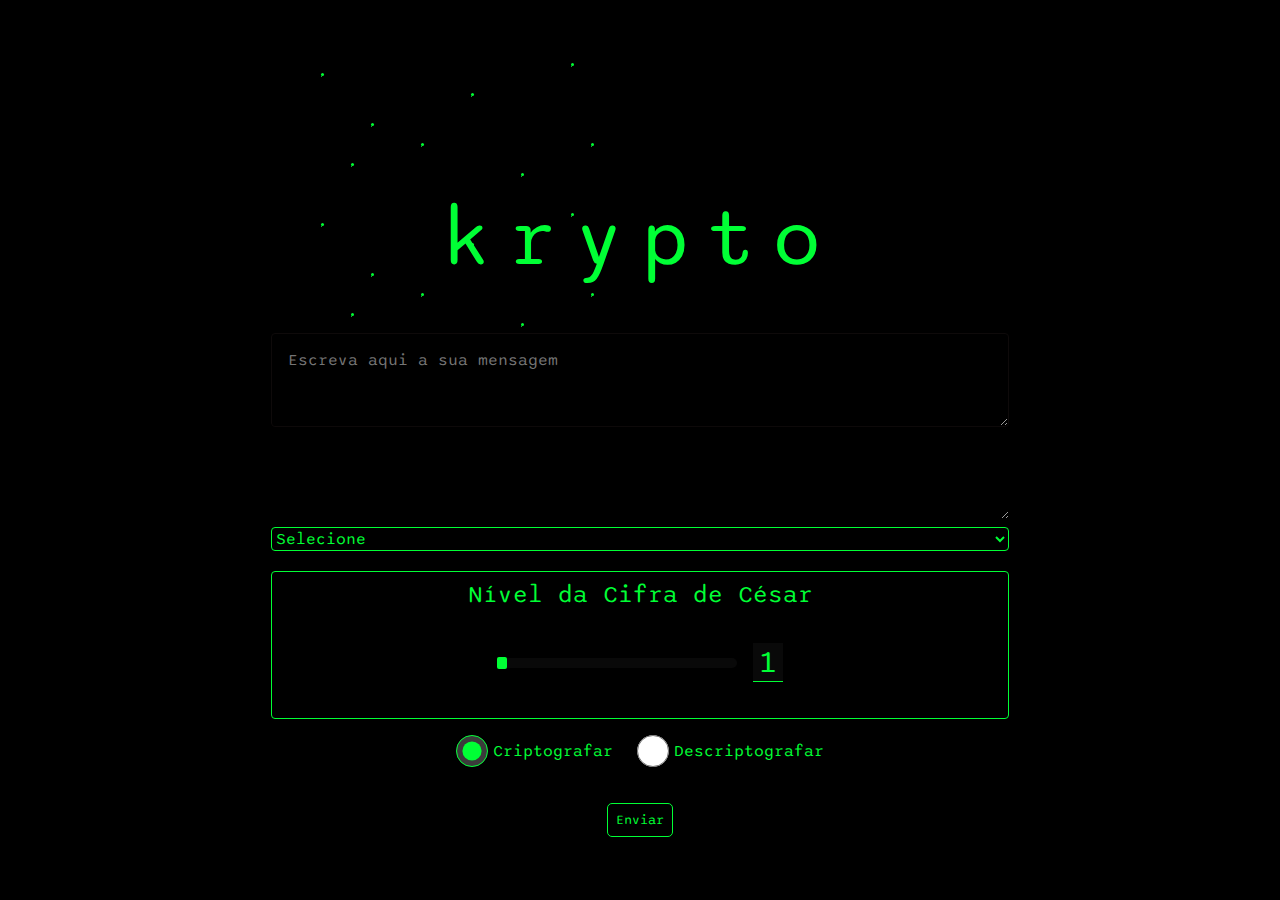
<file: index.html>
<!DOCTYPE html>
<html lang="pt-br">
  <head>
    <meta charset="UTF-8" />
    <meta http-equiv="X-UA-Compatible" content="IE=edge" />
    <meta name="viewport" content="width=device-width, initial-scale=1.0" />

    <link rel="preconnect" href="https://fonts.googleapis.com" />
    <link rel="preconnect" href="https://fonts.gstatic.com" crossorigin />
    <link rel="preconnect" href="https://fonts.googleapis.com" />
    <link rel="preconnect" href="https://fonts.gstatic.com" crossorigin />
    <link
      href="https://fonts.googleapis.com/css2?family=Sono:wght@300&display=swap"
      rel="stylesheet"
    />

    <link rel="shortcut icon" href="./assets/lock.svg" type="image/x-icon" />

    <link rel="stylesheet" href="./css/style.css" />

    <title>krypto - Seu bloco codificador!</title>
  </head>

  <body>
    <main>
      <div class="container">
        <div class="ceu">
          <div class="stars"></div>
          <div class="stars2"></div>

          <h1 class="titulo-principal">krypto</h1>
        </div>

        <br />
        <div class="subcontainer">
          <form action="#">
            <textarea
              class="campo-mensagem"
              name="mensagem"
              id="mensagem"
              cols="50"
              rows="3"
              placeholder="Escreva aqui a sua mensagem"
            ></textarea>

            <textarea
              id="resultado"
              class="mensagem resultado"
              cols="50"
              rows="3"
              readonly
            ></textarea>

            <label id="selecione" for="select"></label>
            <select name="select" class="select" id="select">
              <option value="selecione" disabled selected>Selecione</option>
              <option value="base64">Base64</option>
              <option value="cifra">Cifra de césar</option>
            </select>

            <div class="chave-container">
              <label class="chave" for="range">Nível da Cifra de César</label>
              <div class="slider-range">
                <input
                  type="range"
                  value="1"
                  min="1"
                  max="26"
                  class="range"
                  id="range"
                  oninput="rangenumber.value=value"
                />
                <input
                  type="number"
                  value="1"
                  id="rangenumber"
                  min="1"
                  max="26"
                  oninput="range.value=value"
                />
              </div>
            </div>

            <div class="radio-button">
              <div class="radio">
                <input
                  type="radio"
                  name="codificar"
                  id="codificar"
                  value="codificar"
                  checked
                />
                <label class="opcao-codificar" for="codificar"
                  >Criptografar</label
                >
              </div>

              <div class="radio">
                <input
                  type="radio"
                  name="codificar"
                  id="decodificar"
                  value="decodificar"
                />
                <label class="opcao-codificar" for="decodificar"
                  >Descriptografar</label
                >
              </div>
            </div>

            <div class="btn">
              <button>Enviar</button>
            </div>
          </form>
        </div>
      </div>
    </main>

    <script defer src="./js/script.js"></script>
  </body>
</html>
</file>
<file: css/style.css>
* {
  padding: 0;
  margin: 0;
}

body {
  color: #00ff35;
  background: black;
  
}

@keyframes anim-stars {
  from {
      transform: translateY(0px);
  }
  to {
      transform: translateY(-150px);
  }
}

.stars{
  position: relative;
	width: 3px;
	height: 3px;
	border-radius: 50%;
	box-shadow: 50px 30px #00ff35,
    100px 80px #00ff35,
    80px 120px #00ff35,
    300px 20px #00ff35,
    250px 130px #00ff35,
    200px 50px #00ff35,
    150px 100px #00ff35,
    320px 100px #00ff35;
    animation: anim-stars 10s linear infinite;
}

.stars::after{
  content: " ";
  position: absolute;
  top: 150px;
  width: 3px;
  height: 3px;
  border-radius: 50%;
	box-shadow: 50px 30px #00ff35,
    100px 80px #00ff35,
    80px 120px #00ff35,
    300px 20px #00ff35,
    250px 130px #00ff35,
    200px 50px #00ff35,
    150px 100px #00ff35,
    320px 100px #00ff35;
}

.stars2{
  position: relative;
  width: 1px;
  height: 1px;
  border-radius: 50%;
	box-shadow: 50px 30px #00ff35,
    100px 80px #00ff35,
    80px 120px #00ff35,
    300px 20px #00ff35,
    250px 130px #00ff35,
    200px 50px #00ff35,
    150px 100px #00ff35,
    320px 100px #00ff35;
  animation: anim-stars 20s linear infinite;
}

.stars2::after{
  content: " ";
  position: absolute;
  top: 150px;
  width: 1px;
  height: 1px;
  border-radius: 50%;
	box-shadow: 50px 30px #00ff35,
    100px 80px #00ff35,
    80px 120px #00ff35,
    300px 20px #00ff35,
    250px 130px #00ff35,
    200px 50px #00ff35,
    150px 100px #00ff35,
    320px 100px #00ff35;
}

.ceu{
  position: relative;
}

main {
  display: flex;
  justify-content: center;
  align-items: center;
  height: 100vh;
}

.container {
  display: flex;
  flex-direction: column;
}

label {
  display: block;
}

.titulo-principal {
  position: static;
  text-align: center;
  font-size: 80px;
  font-family: 'Sono', sans-serif;
  font-weight: 400;
  letter-spacing: 16px;
  color: #00ff35;
  margin-top: 120px;
  padding: 24px;
}

span {
  color: #00ff35;
}


::selection {
  background: #00ff35;
  color: #00ff35;
}


.campo-mensagem {
  margin-top: 4px;
  font-family: 'Sono', sans-serif;
  font-weight: 400;
  font-size: 16px;
  padding: 16px;
  background: black;
  box-shadow: 0px 4px 13px #00ff35(0, 0, 0, 0.5);
  border: 1px solid #0e0a0a;
  color: #00ff35;
  border-radius: 4px;
  outline: none;
  margin-bottom: 8px;
}

.campo-mensagem:focus {
  background: linear-gradient(145deg, rgb(24, 23, 23), #0e0a0a);
  border: 1px solid #0e0a0a;
  transition: 1s;
}

select {
  width: 100%;
  height: 24px;
  border-radius: 4px;
  border: 1px solid #00ff35;
  background: black;
  font-family: 'Sono', sans-serif;
  font-size: 16px;
  color: #00ff35;
  margin-bottom: 20px;
  outline: none;
}

select option {
  background: black;
  color: #00ff35;
  font-family: 'Sono', sans-serif;
  border: 1px solid #00ff35;
  border-radius: 4px;
}

select:focus {
  background: linear-gradient(145deg, black, rgb(40, 39, 39), black);
}

.radio {
  display: flex;
  gap: 5px;
  color: #00ff35;
  place-items: center;
}

input[type="radio"] {
  outline: none;
  accent-color: #00ff35;
  width: 32px;
  height: 32px;
}

input[type="radio"]:focus {
  background: linear-gradient(145deg, #00ff35, black);
  box-shadow: 10px 10px 2s0px #00ff35, -10px -10px 40px #00ff35;
}

.opcao-codificar {
  font-size: 16px;
  font-family: 'Sono', sans-serif;
}

.radio-button {
  display: flex;
  gap: 24px;
  margin-bottom: 20px;
  justify-content: center;
  padding: 16px;
}

.btn {
  display: flex;
  justify-content: center;
}

button {
  display: inline-block;
  background-color: rgba(0, 0, 0, 0.3);
  border: 1px solid #00ff35;
  padding: 8px;
  border-radius: 5px;
  color: #00ff35;
  margin-bottom: 20px;
  font-family: 'Sono', sans-serif;
  cursor: pointer;
  transition: 0.3s;
}

button:focus {
  outline: solid 1px #00ff35;
  
}

button:hover {
  background: linear-gradient(145deg, rgb(31, 30, 30), rgb(0, 0, 0));
  border: solid 1px silver;
  transition: 0.3s;
  color: silver;
}

form {
  display: flex;
  flex-direction: column;
}

.mensagem {
  background: rgba(0, 0, 0, 0.3);
  box-shadow: 0px 4px 13px rgba(0, 0, 0, 0.5);
  border: none;
  border-radius: 4px;
  outline: none;
  margin-bottom: 8px;
  color: #00ff35;
  text-align: center;
  font-size: 24px;
}

.slider-range {
  display: flex;
  justify-content: center;
  align-items: center;
  gap: 16px;
  margin-bottom: 20px;
  padding: 16px;
}

input[type="range"] {
  width: 240px;
  background-color: rgba(46, 44, 44, 0.2);
}

input[type="number"]::-webkit-inner-spin-button,
input[type="number"]::-webkit-outer-spin-button {
  -webkit-appearance: none;
  margin: 0;
}

input[type="number"] {
  width: 30px;
  background-color: rgba(46, 44, 44, 0.2);
  text-align: center;
  border-top: none;
  border-left: none;
  border-right: none;
  border-bottom: solid 1px #00ff35;
  color: #00ff35;
  outline: none;
  font-family: 'Sono', sans-serif;
  font-size: 32px;
}

.chave {
  text-align: center;
  margin-bottom: 10px;
  color: #00ff35;
  font-size: 24px;
  font-family: 'Sono', sans-serif;
  padding: 8px;
}

.chave-container {
  display: flex;
  flex-direction: column;
  justify-content: center;
  border: 1px solid #00ff35;
  border-radius: 4px;
}

.range {
  -webkit-appearance: none;
  height: 10px;
  background-color: rgb(29, 29, 29);
  outline: none;
  cursor: ew-resize;
  border-radius: 5px;
}

input[type="range"]::-webkit-slider-thumb {
  -webkit-appearance: none;
  height: 12px;
  width: 10px;
  background-color: #00ff35;
  border-radius: 2px;
}


svg:hover path {
  fill: #00ff35;
}
</file>
